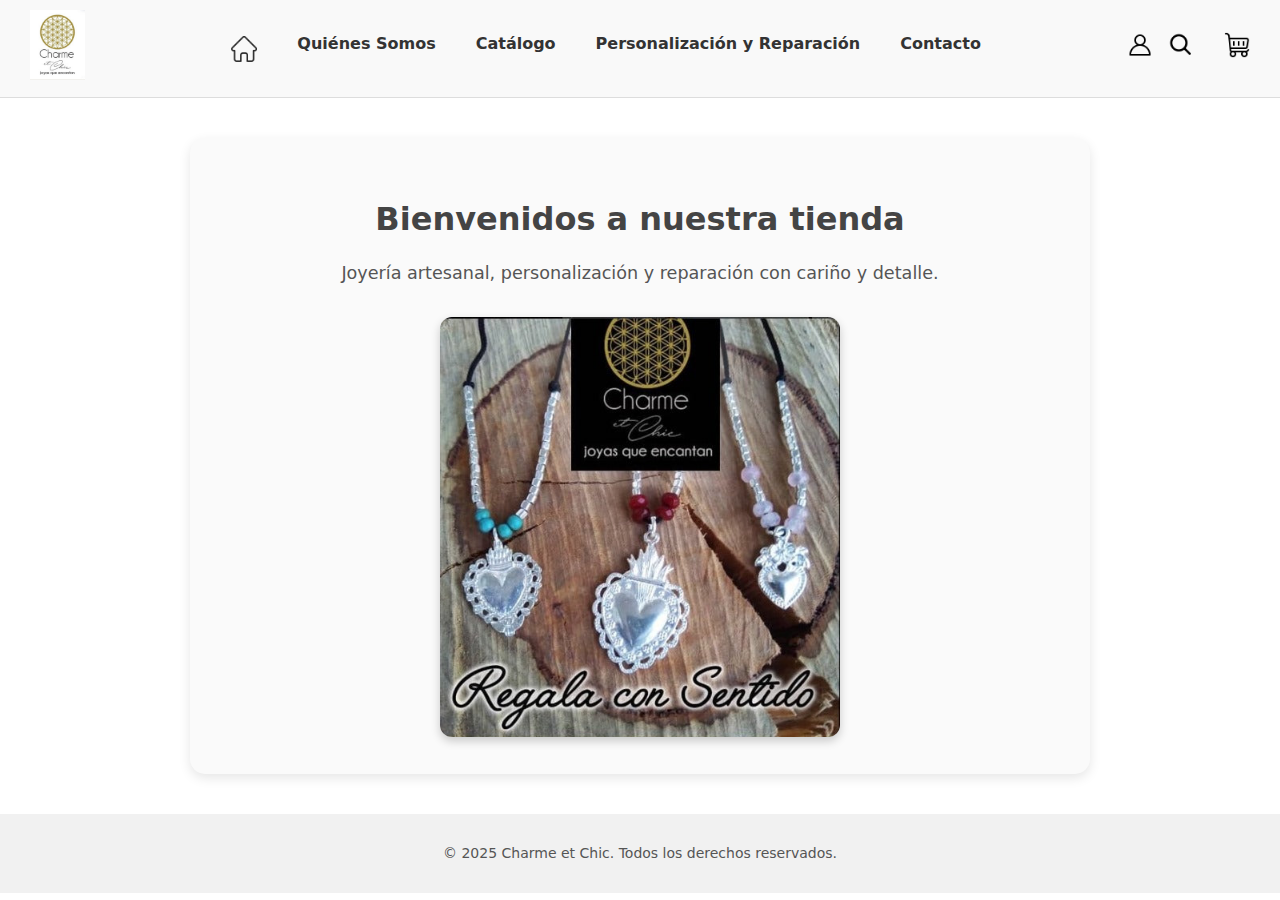
<file: index.html>
<!DOCTYPE html>
<html lang="es">

<head>
    <meta charset="UTF-8">
    <meta name="viewport" content="width=device-width, initial-scale=1.0">
    <title>Charme et Chic - Inicio</title>
    <link rel="stylesheet" href="css/style.css">
</head>

<body>
    <!-- Encabezado-->
    <div class="encabezado">
        <div class="logo">
            <img src="img/LOGO.jpg" alt="Logo de Charme et Chic" />
        </div>
        <div class="menu">
            <ul>
                <li><a href="inicio.html"><img src="img/casa.png" alt="Inicio" class="icono-menu icono-casa"></a>
                <li><a href="html/quienes_somos.html">Quiénes Somos</a></li>
                <li><a href="html/catalogo.html">Catálogo</a></li>
                <li><a href="html/personalizacion_reparacion.html">Personalización y Reparación</a></li>
                <li><a href="html/contacto.html">Contacto</a></li>
            </ul>
        </div>
        <div class="iconos">
            <a href="html/registro_login.html"><img src="img/usuario.png" alt="Perfil" /></a>
            <a href="#"><img src="img/buscar.png" alt="Buscar" /></a>
            <a href="html/carrito.html"><img src="img/carrito-de-compras.png" alt="Carrito" /></a>
        </div>
    </div>


    <div class="seccion">
        <h2>Bienvenidos a nuestra tienda</h2>
        <p>Joyería artesanal, personalización y reparación con cariño y detalle.</p>
        <img src="./img/Collar corazon.jpg" alt="Joyería exclusiva">
    </div>

    <!-- Pie -->
    <div class="footer">
        <p>&copy; 2025 Charme et Chic. Todos los derechos reservados.</p>
    </div>
    <script src="../js/buscar.js"></script>
</body>

</html>
</file>
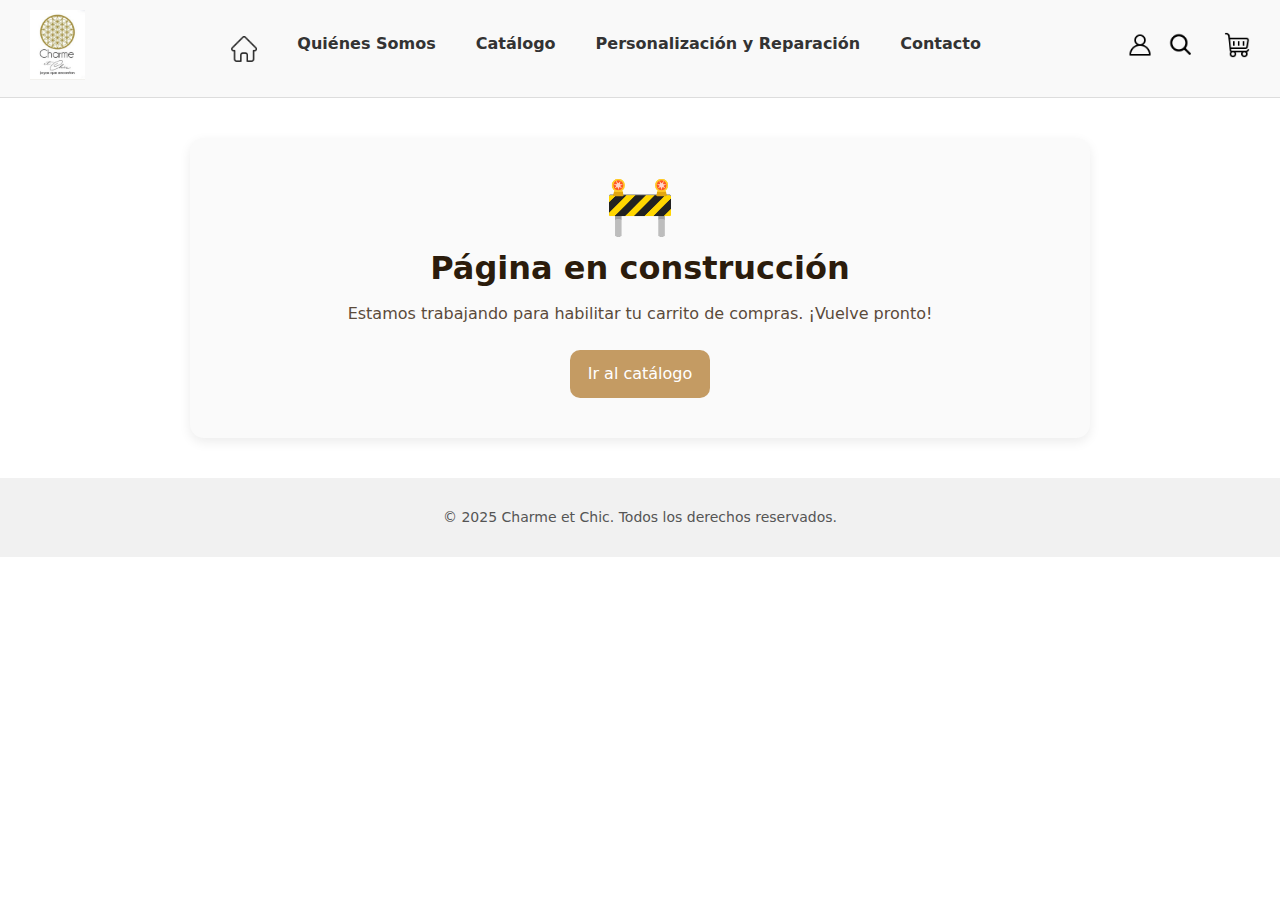
<file: html/carrito.html>
<!DOCTYPE html>
<html lang="es">

<head>
    <meta charset="UTF-8" />
    <title>Carrito – Charme et Chic</title>
    <link rel="stylesheet" href="../css/style.css" />
    <meta name="viewport" content="width=device-width, initial-scale=1" />
</head>

<body>
    <!-- Encabezado -->
    <div class="encabezado">
        <div class="logo">
            <img src="../img/LOGO.jpg" alt="Logo de Charme et Chic" />
        </div>
        <div class="menu">
            <ul>
                <li><a href="../inicio.html"><img src="../img/casa.png" alt="Inicio" class="icono-menu icono-casa"></a>
                </li>
                <li><a href="quienes_somos.html">Quiénes Somos</a></li>
                <li><a href="catalogo.html">Catálogo</a></li>
                <li><a href="personalizacion_reparacion.html">Personalización y Reparación</a></li>
                <li><a href="contacto.html">Contacto</a></li>
            </ul>
        </div>
        <div class="iconos">
            <a href="registro_login.html"><img src="../img/usuario.png" alt="Perfil" /></a>
            <a href="#"><img src="../img/buscar.png" alt="Buscar" /></a>
            <a href="carrito.html"><img src="../img/carrito-de-compras.png" alt="Carrito" /></a>
        </div>
    </div>

    <!-- Contenido -->
    <main class="under-construction">
        <span class="emoji">🚧</span>
        <h1>Página en construcción</h1>
        <p>Estamos trabajando para habilitar tu carrito de compras. ¡Vuelve pronto! </p>
        <a class="btn" href="catalogo.html">Ir al catálogo</a>
    </main>

    <!-- Pie de página -->
    <footer class="footer">
        <p>&copy; 2025 Charme et Chic. Todos los derechos reservados.</p>
    </footer>
    <script src="../js/buscar.js"></script>
</body>

</html>
</file>
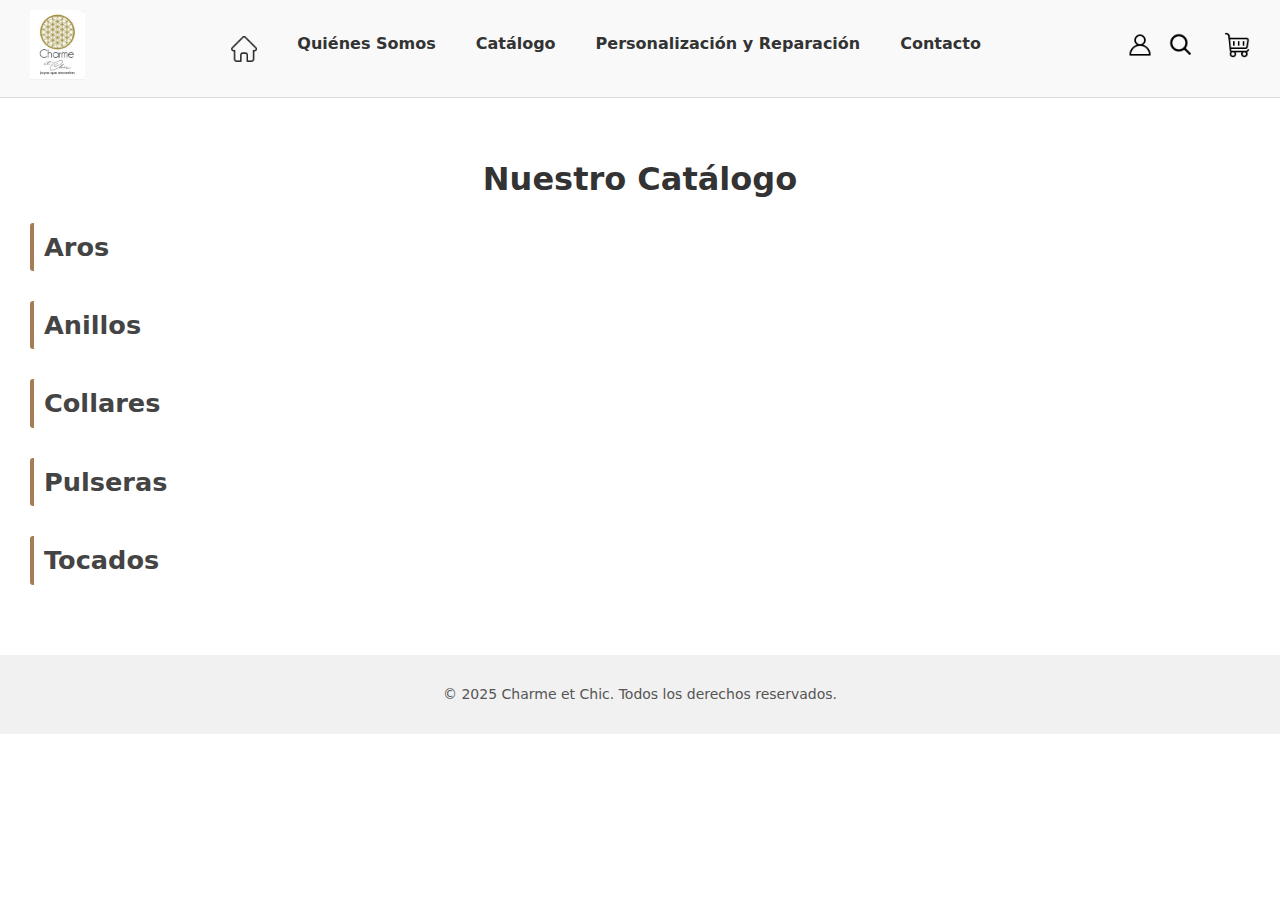
<file: html/catalogo.html>
<!DOCTYPE html>
<html lang="es">

<head>
    <meta charset="UTF-8">
    <title>Charme et Chic - Catálogo</title>
    <link rel="stylesheet" href="../css/style.css">
</head>

<body>
    <!-- Encabezado-->
    <div class="encabezado">
        <div class="logo">
            <img src="../img/LOGO.jpg" alt="Logo de Charme et Chic" />
        </div>
        <div class="menu">
            <ul>
                <li><a href="../index.html"><img src="../img/casa.png" alt="Inicio" class="icono-menu icono-casa"></a>
                </li>
                <li><a href="quienes_somos.html">Quiénes Somos</a></li>
                <li><a href="catalogo.html" class="activo">Catálogo</a></li>
                <li><a href="personalizacion_reparacion.html">Personalización y Reparación</a></li>
                <li><a href="contacto.html">Contacto</a></li>
            </ul>
        </div>
        <div class="iconos">
            <a href="login.html"><img src="../img/usuario.png" alt="Perfil" /></a>
            <a href="#"><img src="../img/buscar.png" alt="Buscar" /></a>
            <a href="carrito.html"><img src="../img/carrito-de-compras.png" alt="Carrito" /></a>
        </div>
    </div>

    <!-- Catálogo de productos -->
    <div class="catalogo">
        <h2 class="titulo-seccion">Nuestro Catálogo</h2>

        <!-- Sección Aros -->
        <details>
            <summary>Aros</summary>
            <div class="productos">
                <div class="producto">
                    <img src="../img/Aros Corazon.jpg" alt="Aros Corazones">
                    <p class="nombre">Aros de Corazones</p>
                    <p class="precio">$8.000</p>
                    <button>Añadir al carrito</button>
                </div>
                <div class="producto">
                    <img src="../img/Aro largo.jpg" alt="Aros de Plata con Dijes">
                    <p class="nombre">Aros de Plata con Dijes</p>
                    <p class="precio">$8.000</p>
                    <button>Añadir al carrito</button>
                </div>
                <div class="producto">
                    <img src="../img/Aro pendulo.jpg" alt="Aros con Péndulo Amatista">
                    <p class="nombre">Aros con Péndulo Amatista</p>
                    <p class="precio">$8.000</p>
                    <button>Añadir al carrito</button>
                </div>
                <div class="producto">
                    <img src="../img/Aros abanico.jpg" alt="Aros Abanico">
                    <p class="nombre">Aros Abanico</p>
                    <p class="precio">$8.000</p>
                    <button>Añadir al carrito</button>
                </div>
            </div>
        </details>

        <!-- Sección Anillos -->
        <details>
            <summary>Anillos</summary>
            <div class="productos">
                <div class="producto">
                    <img src="../img/Anillo luna.jpg" alt="Anillo Luna">
                    <p class="nombre">Anillo Luna</p>
                    <p class="precio">$20.000</p>
                    <button>Añadir al carrito</button>
                </div>
                <div class="producto">
                    <img src="../img/Aniillo engaste piedritas.jpg" alt="Anillo Engaste Piedritas">
                    <p class="nombre">Anillo de Plata Engaste Piedra</p>
                    <p class="precio">$30.000</p>
                    <button>Añadir al carrito</button>
                </div>
                <div class="producto">
                    <img src="../img/Anillos piedras.jpg" alt="Anillos Piedras Preciosas">
                    <p class="nombre">Anillos Amatista</p>
                    <p class="precio">$35.000</p>
                    <button>Añadir al carrito</button>
                </div>
                <div class="producto">
                    <img src="../img/Anillo gotas.jpg" alt="Anillo Gotas">
                    <p class="nombre">Anillo de Plata</p>
                    <p class="precio">$30.000</p>
                    <button>Añadir al carrito</button>
                </div>
            </div>
        </details>

        <!-- Sección Collares -->
        <details>
            <summary>Collares</summary>
            <div class="productos">
                <div class="producto">
                    <img src="../img/Collar perlas.jpg" alt="Collar de Perlas">
                    <p class="nombre">Collar de Perlas</p>
                    <p class="precio">$15.000</p>
                    <button>Añadir al carrito</button>
                </div>
                <div class="producto">
                    <img src="../img/Collar circular.jpg" alt="Collar de plata con dige">
                    <p class="nombre">Collar de Plata con dige</p>
                    <p class="precio">$25.000</p>
                    <button>Añadir al carrito</button>

                </div>
                <div class="producto">
                    <img src="../img/Collar estrella.jpg" alt="Collar de Plata con Estrella">
                    <p class="nombre">Collar de Plata con Estrella</p>
                    <p class="precio">$30.000</p>
                    <button>Añadir al carrito</button>
                </div>
                <div class="producto">
                    <img src="../img/Collar luna estrella.jpg" alt="Collar de Plata Luna Estrella">
                    <p class="nombre">Collar de Plata Luna y Estrella</p>
                    <p class="precio">$35.000</p>
                    <button>Añadir al carrito</button>
                </div>
            </div>
        </details>

        <!-- Sección Pulseras -->
        <details>
            <summary>Pulseras</summary>
            <div class="productos">
                <div class="producto">
                    <img src="../img/Pulsera1.jpg" alt="Pulsera con charms de niños">
                    <p class="nombre">Pulsera de Plata con Charms de Niños</p>
                    <p class="precio">$20.000</p>
                    <button>Añadir al carrito</button>
                </div>
                <div class="producto">
                    <img src="../img/Pulseras olas plata.jpg" alt="Pulsera con olas de plata">
                    <p class="nombre">Pulsera con olas de plata</p>
                    <p class="precio">$20.000</p>
                    <button>Añadir al carrito</button>
                </div>
                <div class="producto">
                    <img src="../img/Pulseras plata 2.jpg" alt="Pulsera de Plata">
                    <p class="nombre">Pulseras de Plata</p>
                    <p class="precio">$30.000</p>
                    <button>Añadir al carrito</button>
                </div>
                <div class="producto">
                    <img src="../img/Pulseras plata.jpg" alt="Pulsera de Plata">
                    <p class="nombre">Pulsera de Plata</p>
                    <p class="precio">$20.000</p>
                    <button>Añadir al carrito</button>
                </div>
            </div>
        </details>

        <!-- Sección Tocados -->
        <details>
            <summary>Tocados</summary>
            <div class="productos">
                <div class="producto">
                    <img src="../img/Tocado1.jpg" alt="Tocado de Flores">
                    <p class="nombre">Tocado de Flores</p>
                    <p class="precio">$50.000</p>
                    <button>Añadir al carrito</button>
                </div>
                <div class="producto">
                    <img src="../img/Accesorio pelo3.jpg" alt="Tocado de Novia">
                    <p class="nombre">Tocado de Novia</p>
                    <p class="precio">$50.000</p>
                    <button>Añadir al carrito</button>
                </div>
                <div class="producto">
                    <img src="../img/Accesorio pelo2.jpg" alt="Accesorio Novia">
                    <p class="nombre">Accesorio Novia</p>
                    <p class="precio">$40.000</p>
                    <button>Añadir al carrito</button>
                </div>
                <div class="producto">
                    <img src="../img/Accesorio pelo3.jpg" alt="Accesorio para Novia">
                    <p class="nombre">Accesorio Novia</p>
                    <p class="precio">$40.000</p>
                    <button>Añadir al carrito</button>
                </div>
        </details>
    </div>

    <!-- Pie de página -->
    <footer class="footer">
        <p>&copy; 2025 Charme et Chic. Todos los derechos reservados.</p>
    </footer>
    <script src="../js/buscar.js"></script>
</body>

</html>
</file>
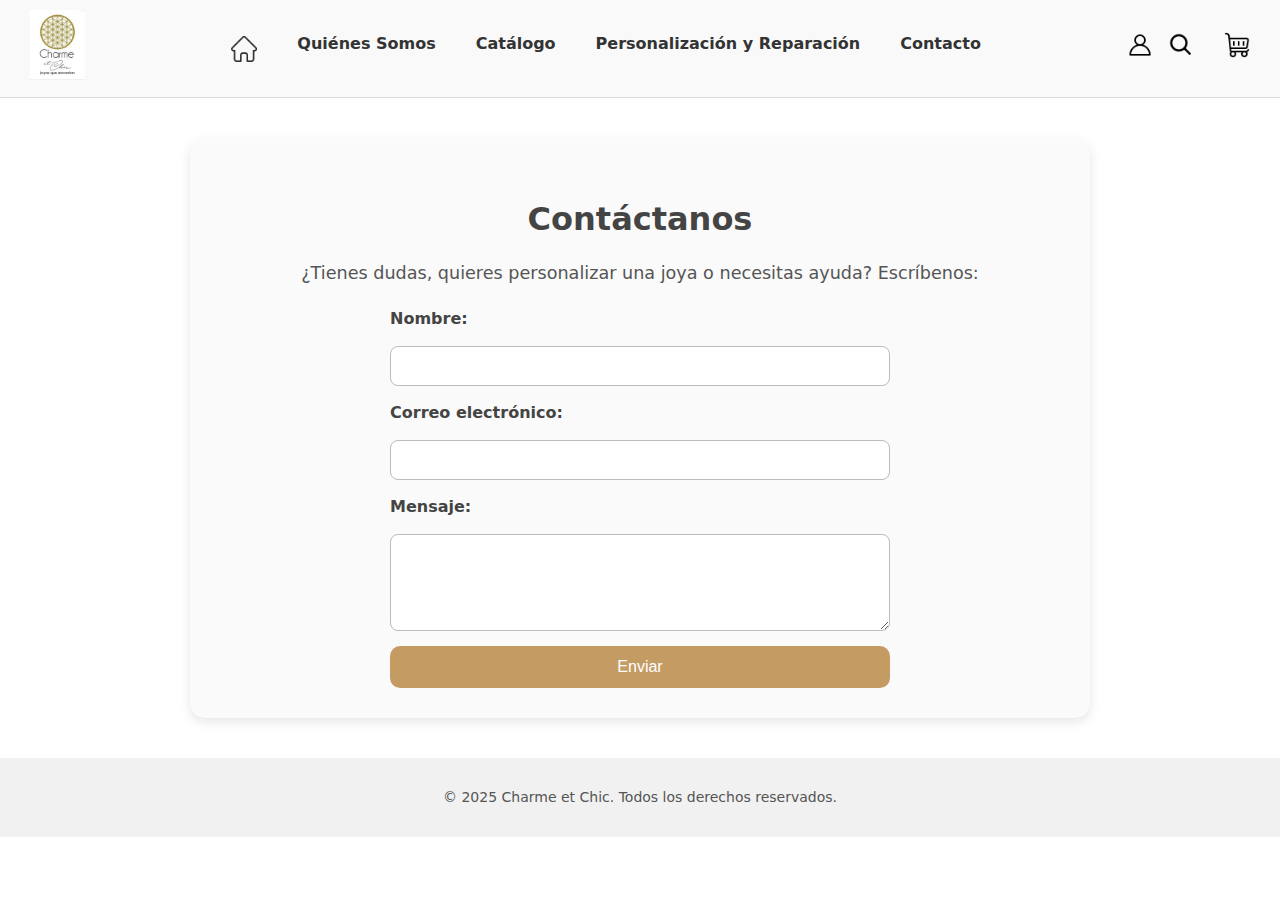
<file: html/contacto.html>
<!DOCTYPE html>
<html lang="es">

<head>
    <meta charset="UTF-8">
    <meta name="viewport" content="width=device-width, initial-scale=1.0">
    <title>Charme et Chic - Contacto</title>
    <link rel="stylesheet" href="../css/style.css">
    <script src="../js/contacto.js" defer></script>
</head>

<body>
    <!-- Encabezado-->
    <div class="encabezado">
        <div class="logo">
            <img src="../img/LOGO.jpg" alt="Logo de Charme et Chic" />
        </div>
        <div class="menu">
            <ul>
                <li><a href="../index.html"><img src="../img/casa.png" alt="Inicio" class="icono-menu icono-casa"></a>
                </li>
                <li><a href="quienes_somos.html">Quiénes Somos</a></li>
                <li><a href="catalogo.html">Catálogo</a></li>
                <li><a href="personalizacion_reparacion.html">Personalización y Reparación</a></li>
                <li><a href="contacto.html" class="activo">Contacto</a></li>
            </ul>
        </div>
        <div class="iconos">
            <a href="registro_login.html"><img src="../img/usuario.png" alt="Perfil" /></a>
            <a href="#"><img src="../img/buscar.png" alt="Buscar" /></a>
            <a href="carrito.html"><img src="../img/carrito-de-compras.png" alt="Carrito" /></a>
        </div>
    </div>

    <!-- Formulario de contacto -->
    <div class="seccion centrada">
        <h2>Contáctanos</h2>
        <p>¿Tienes dudas, quieres personalizar una joya o necesitas ayuda? Escríbenos:</p>

        <form id="formContacto" class="formulario-contacto">
            <label for="nombre">Nombre:</label>
            <input type="text" id="nombre" name="nombre" required>

            <label for="email">Correo electrónico:</label>
            <input type="email" id="email" name="email" required>

            <label for="mensaje">Mensaje:</label>
            <textarea id="mensaje" name="mensaje" rows="5" required></textarea>

            <button type="submit">Enviar</button>
        </form>

        <!-- Aquí aparecerán los mensajes de validación -->
        <div id="mensajeExito" style="display:none; color:green; margin-top:15px;">
            ¡Tu mensaje fue enviado correctamente!
        </div>
        <div id="mensajeError" style="display:none; color:red; margin-top:15px;">
            <!-- Aquí se actualizará el mensaje dinámicamente -->
        </div>
    </div>

    <!-- Pie de página -->
    <div class="footer">
        <p>&copy; 2025 Charme et Chic. Todos los derechos reservados.</p>
    </div>
    <script src="../js/buscar.js"></script>
</body>

</html>
</file>
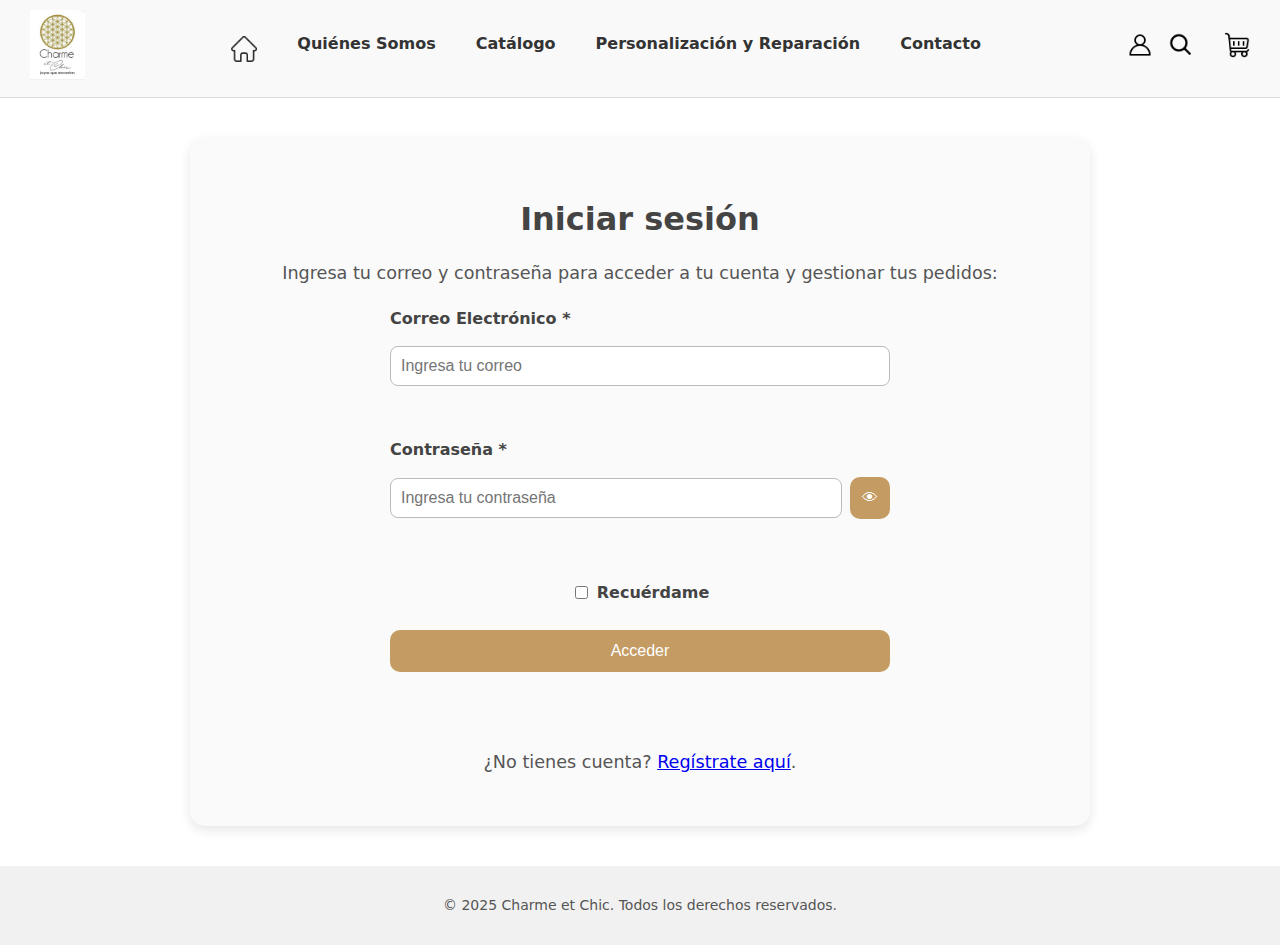
<file: html/login.html>
<!DOCTYPE html>
<html lang="es">

<head>
    <meta charset="UTF-8">
    <meta name="viewport" content="width=device-width, initial-scale=1.0">
    <title>Charme et Chic - Login</title>
    <link rel="stylesheet" href="../css/style.css">
    <script src="../js/login.js" defer></script>
</head>

<body>
    <!-- Encabezado-->
    <div class="encabezado">
        <div class="logo">
            <img src="../img/LOGO.jpg" alt="Logo de Charme et Chic" />
        </div>
        <div class="menu">
            <ul>
                <li><a href="../index.html"><img src="../img/casa.png" alt="Inicio" class="icono-menu icono-casa"></a></li>
                <li><a href="quienes_somos.html">Quiénes Somos</a></li>
                <li><a href="catalogo.html">Catálogo</a></li>
                <li><a href="personalizacion_reparacion.html">Personalización y Reparación</a></li>
                <li><a href="contacto.html">Contacto</a></li>
            </ul>
        </div>
        <div class="iconos">
            <a href="login.html"><img src="../img/usuario.png" alt="Perfil" /></a>
            <a href="#"><img src="../img/buscar.png" alt="Buscar" /></a>
            <a href="carrito.html"><img src="../img/carrito-de-compras.png" alt="Carrito" /></a>
        </div>
    </div>

    <!-- Contenido -->
       <div class="seccion centrada">
        <h2>Iniciar sesión</h2>
        <p>Ingresa tu correo y contraseña para acceder a tu cuenta y gestionar tus pedidos:</p>

        <form id="formLogin" class="formulario-contacto" novalidate>
            <label for="loginEmail">Correo Electrónico *</label>
            <input id="loginEmail" type="email" placeholder="Ingresa tu correo" autocomplete="username" />
            <small id="errLoginEmail" class="error-msg" aria-live="polite"></small>

            <label for="loginPass">Contraseña *</label>
            <div class="inline">
                <input id="loginPass" type="password" placeholder="Ingresa tu contraseña" minlength="6"
                    autocomplete="current-password" style="flex:1" />
                <button type="button" class="toggle-pass" data-target="loginPass" aria-controls="loginPass"
                    aria-pressed="false" title="Mostrar contraseña">👁</button>
            </div>
            <small id="errLoginPass" class="error-msg" aria-live="polite"></small>

            <div class="inline remember-row">
                <input id="remember" type="checkbox" />
                <label for="remember" style="margin:0;">Recuérdame</label>
            </div>

            <button type="submit" class="btn-primary">Acceder</button>
            <p id="msgLogin" class="help" aria-live="polite"></p>

            <p class="help" style="text-align:center; margin-top:10px;">
                ¿No tienes cuenta? <a href="registro.html">Regístrate aquí</a>.
            </p>
        </form>
    </div>

    <!-- Footer -->
    <div class="footer">
        <p>&copy; 2025 Charme et Chic. Todos los derechos reservados.</p>
    </div>

    <script src="../js/buscar.js"></script>
</body>

</html>
</file>
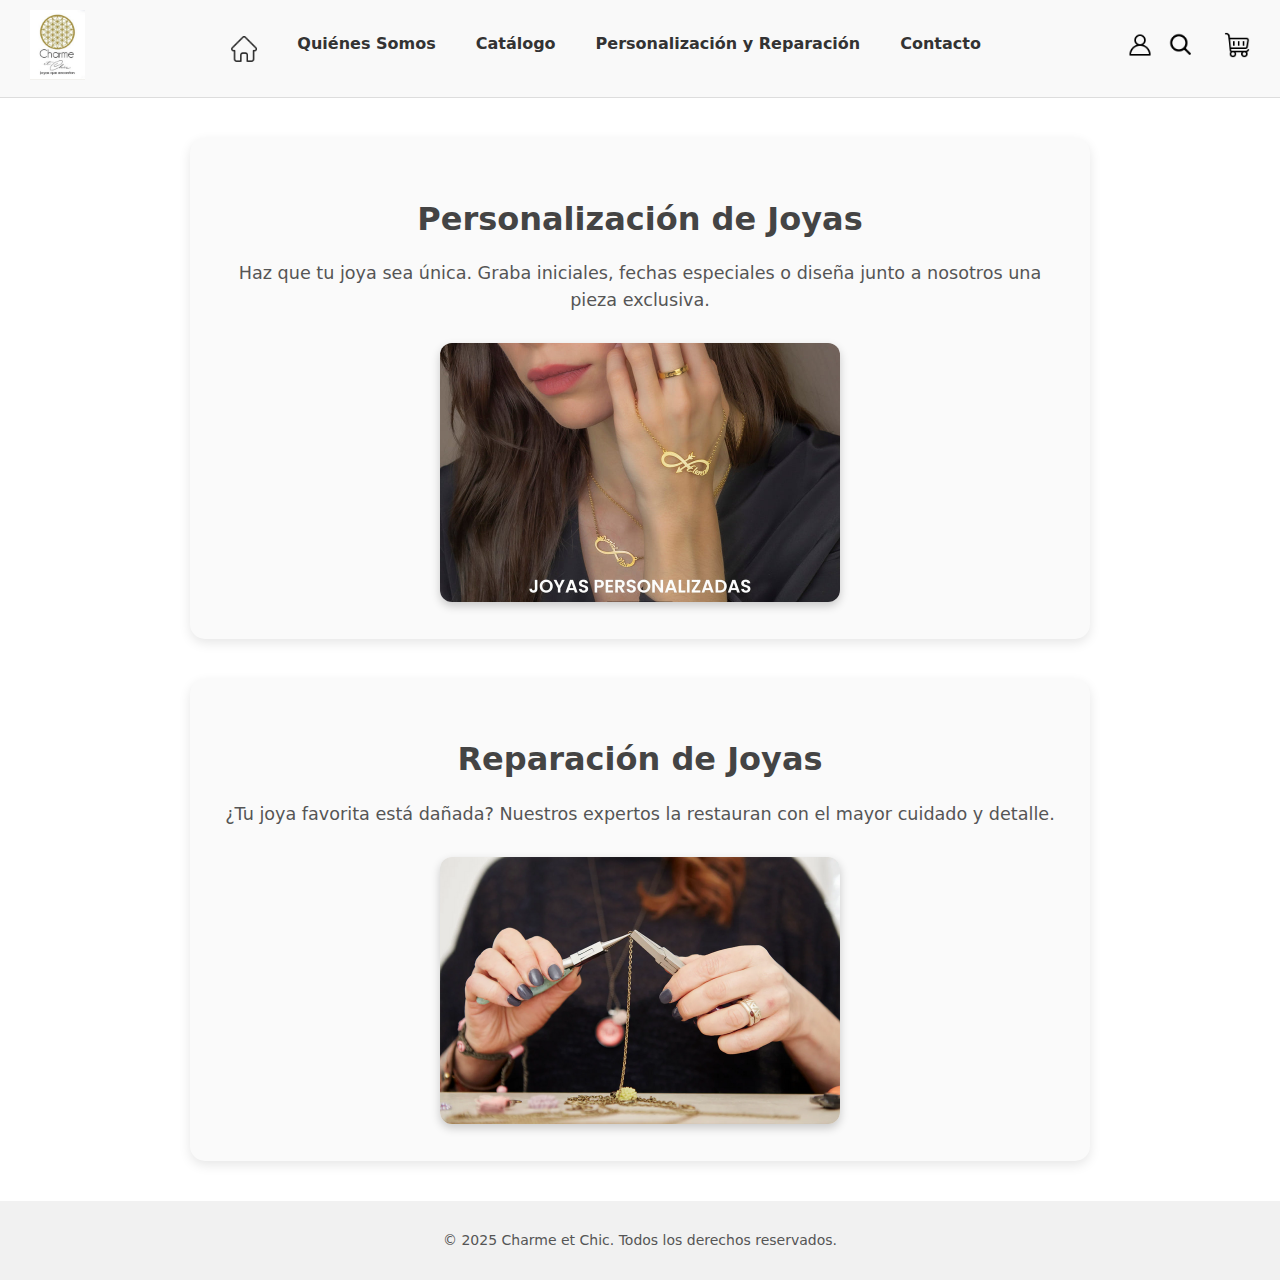
<file: html/personalizacion_reparacion.html>
<!DOCTYPE html>
<html lang="es">

<head>
    <meta charset="UTF-8">
    <meta name="viewport" content="width=device-width, initial-scale=1.0">
    <title>Charme et Chic - Personalización y Reparación</title>
    <link rel="stylesheet" href="../css/style.css">
</head>

<body>
    <!-- Encabezado-->
    <div class="encabezado">
        <div class="logo">
            <img src="../img/LOGO.jpg" alt="Logo de Charme et Chic" />
        </div>
        <div class="menu">
            <ul>
                <li><a href="../inicio.html"><img src="../img/casa.png" alt="Inicio" class="icono-menu icono-casa"></a>
                <li><a href="quienes_somos.html">Quiénes Somos</a></li>
                <li><a href="catalogo.html">Catálogo</a></li>
                <li><a href="personalizacion_reparacion.html" class="activo">Personalización y Reparación</a></li>
                <li><a href="contacto.html">Contacto</a></li>
            </ul>
        </div>
        <div class="iconos">
            <a href="registro_login.html"><img src="../img/usuario.png" alt="Perfil" /></a>
            <a href="#"><img src="../img/buscar.png" alt="Buscar" /></a>
            <a href="carrito.html"><img src="../img/carrito-de-compras.png" alt="Carrito" /></a>
        </div>
    </div>

    <!-- Personalización -->
    <div class="seccion">
        <h2>Personalización de Joyas</h2>
        <p>Haz que tu joya sea única. Graba iniciales, fechas especiales o diseña junto a nosotros una pieza exclusiva.
        </p>
        <img src="../img/foto joyas personalizadas.jpg" alt="Joyas personalizadas">
    </div>

    <!-- Reparación -->
    <div class="seccion">
        <h2>Reparación de Joyas</h2>
        <p>¿Tu joya favorita está dañada? Nuestros expertos la restauran con el mayor cuidado y detalle.</p>
        <img src="../img/Reparacion-png.png" alt="Reparación de joyas">
    </div>

    <!-- Pie de página -->
    <div class="footer">
        <p>&copy; 2025 Charme et Chic. Todos los derechos reservados.</p>
    </div>
    <script src="../js/buscar.js"></script>
</body>

</html>
</file>
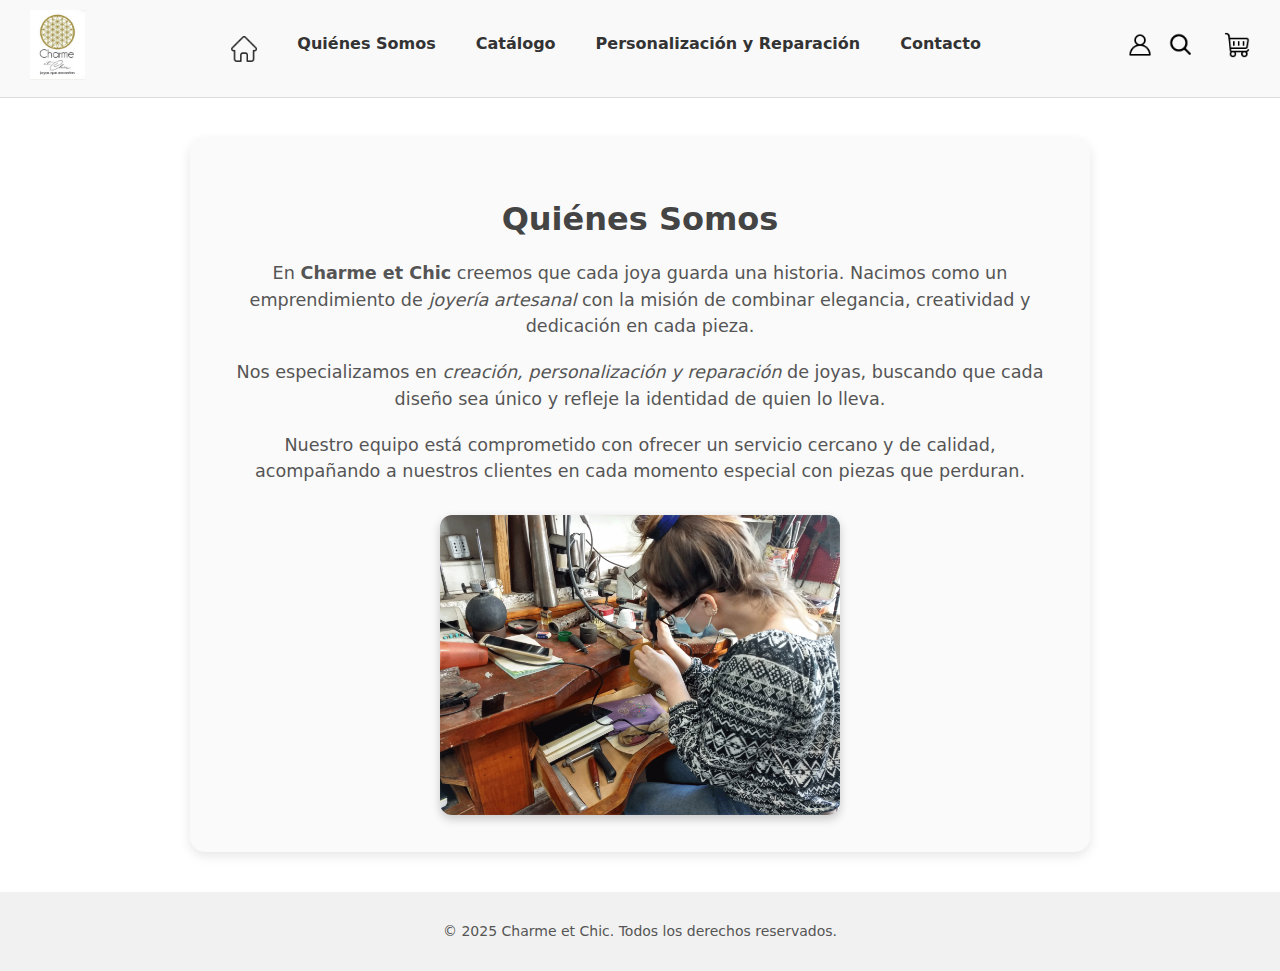
<file: html/quienes_somos.html>
<!DOCTYPE html>
<html lang="es">

<head>
    <meta charset="UTF-8" />
    <meta name="viewport" content="width=device-width, initial-scale=1.0" />
    <title>Charme et Chic - Quiénes Somos</title>
    <link rel="stylesheet" href="../css/style.css" />
</head>


<body>
    <!-- Encabezado-->
    <div class="encabezado">
        <div class="logo">
            <img src="../img/LOGO.jpg" alt="Logo de Charme et Chic" />
        </div>
        <div class="menu">
            <ul>
                <li><a href="../inicio.html"><img src="../img/casa.png" alt="Inicio" class="icono-menu icono-casa"></a>
                <li><a href="quienes_somos.html" class="activo">Quiénes Somos</a></li>
                <li><a href="catalogo.html">Catálogo</a></li>
                <li><a href="personalizacion_reparacion.html">Personalización y Reparación</a></li>
                <li><a href="contacto.html">Contacto</a></li>
            </ul>
        </div>
        <div class="iconos">
            <a href="registro_login.html"><img src="../img/usuario.png" alt="Perfil" /></a>
            <a href="#"><img src="../img/buscar.png" alt="Buscar" /></a>
            <a href="carrito.html"><img src="../img/carrito-de-compras.png" alt="Carrito" /></a>
        </div>
    </div>

    <!-- Contenido principal con estilos de tarjeta (.seccion) -->
    <div class="seccion">
        <h2>Quiénes Somos</h2>
        <p>
            En <strong>Charme et Chic</strong> creemos que cada joya guarda una historia.
            Nacimos como un emprendimiento de <em>joyería artesanal</em> con la misión de
            combinar elegancia, creatividad y dedicación en cada pieza.
        </p>
        <p>
            Nos especializamos en <em>creación, personalización y reparación</em> de joyas,
            buscando que cada diseño sea único y refleje la identidad de quien lo lleva.
        </p>
        <p>
            Nuestro equipo está comprometido con ofrecer un servicio cercano y de calidad,
            acompañando a nuestros clientes en cada momento especial con piezas que perduran.
        </p>

        <!-- Imagen con estilos de .seccion img -->
        <img src="../img/taller.png" alt="Taller Charme et Chic" />
    </div>

    <!-- Footer -->
    <div class="footer">
        <p>&copy; 2025 Charme et Chic. Todos los derechos reservados.</p>
    </div>
    <script src="../js/buscar.js"></script>
</body>

</html>
</file>
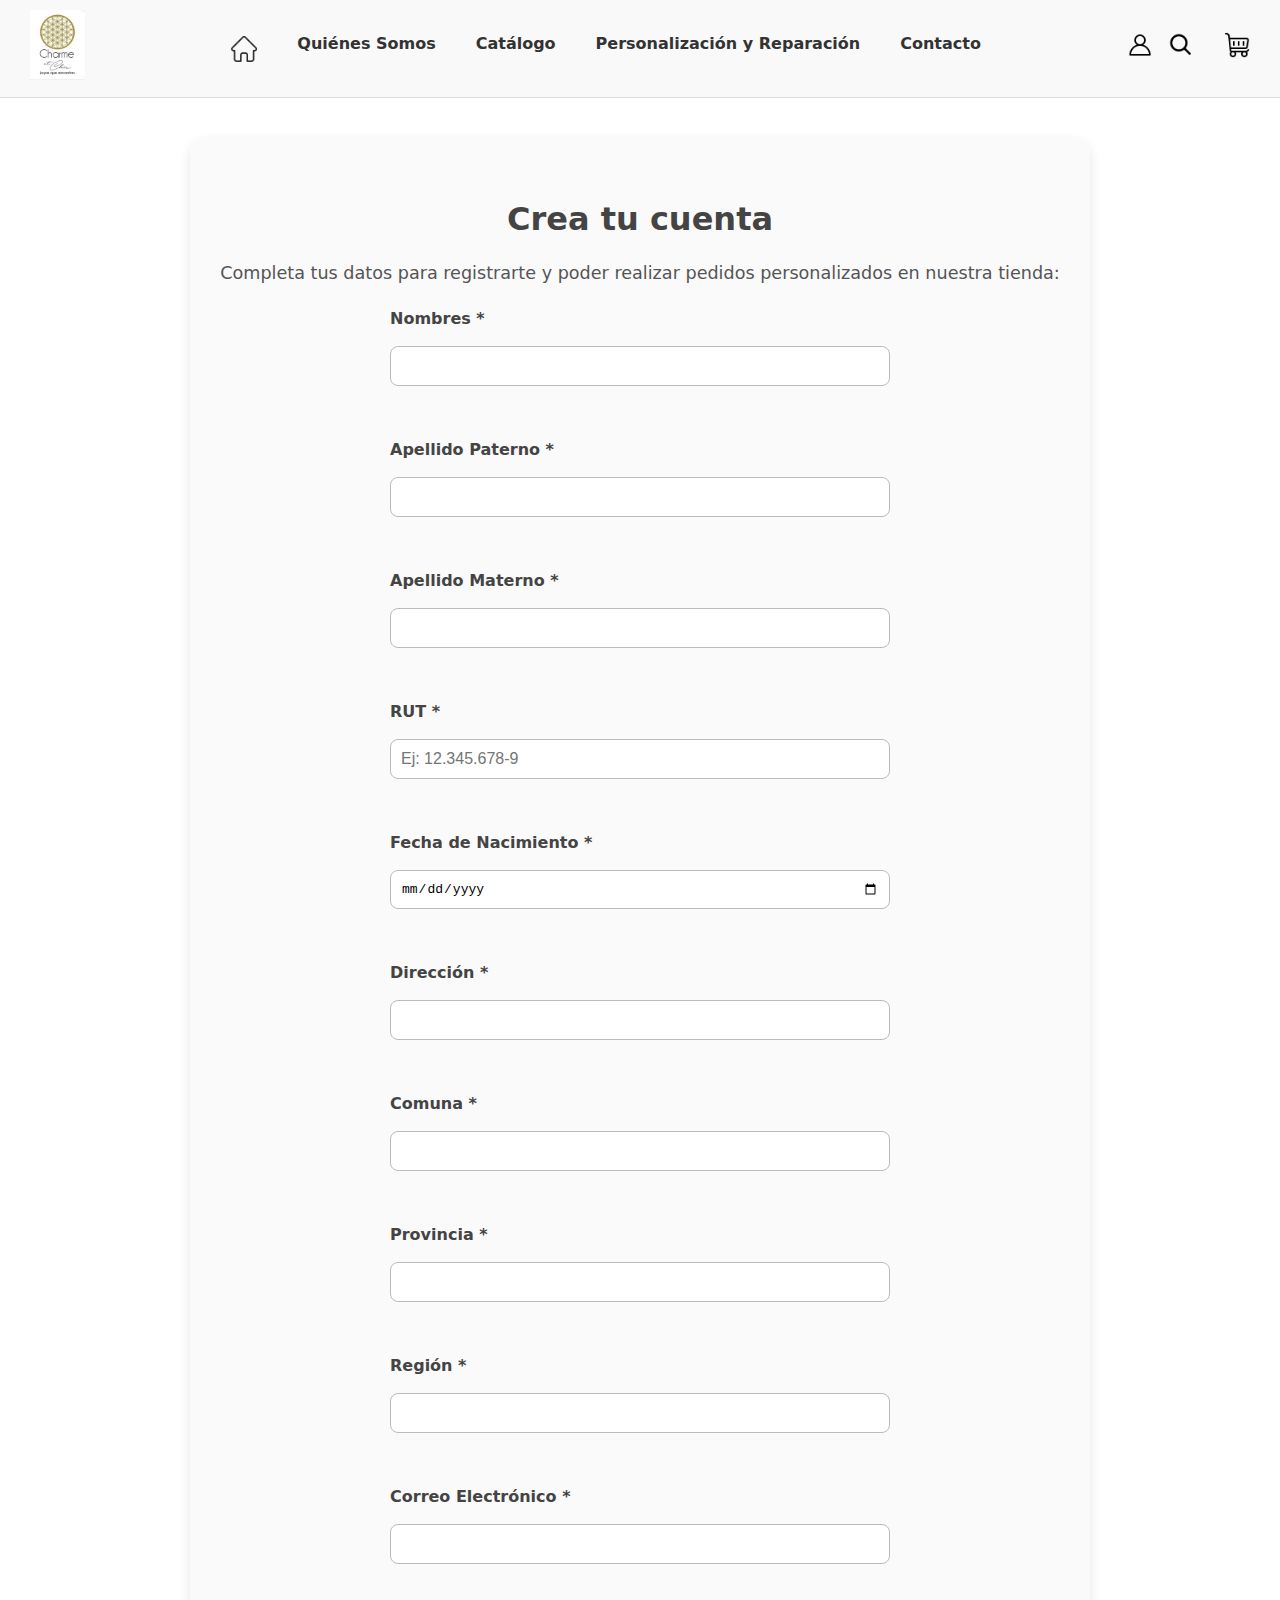
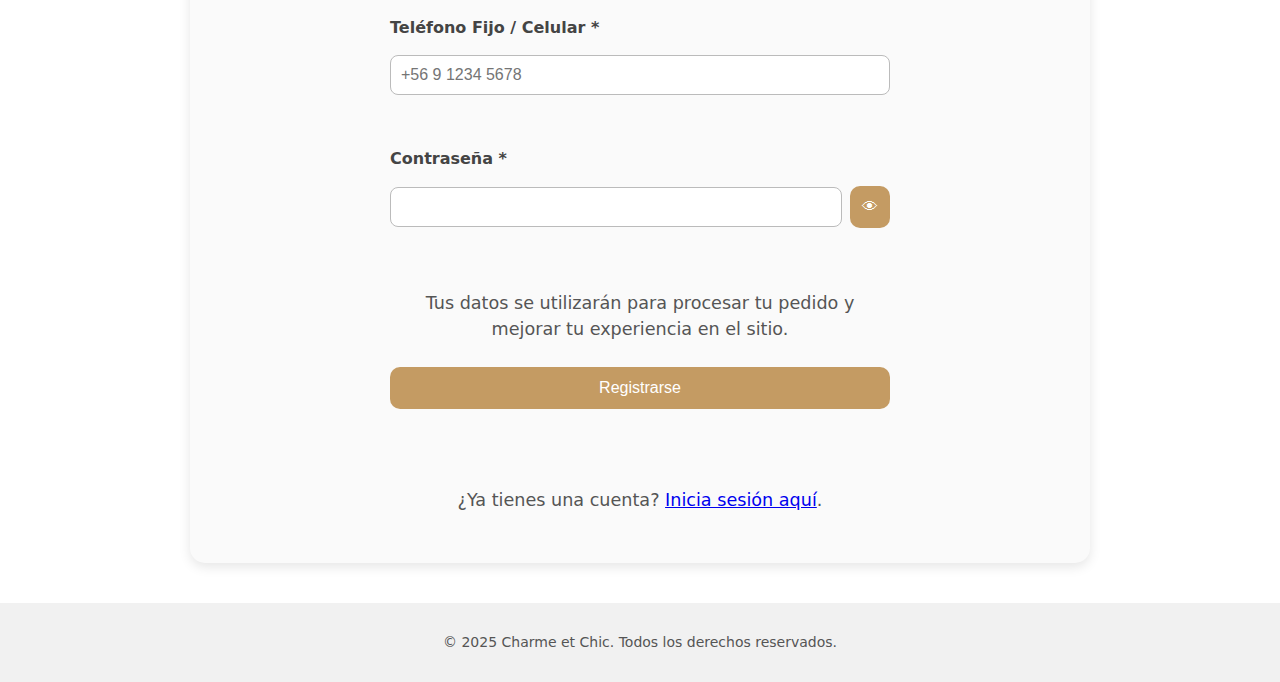
<file: html/registro.html>
<!DOCTYPE html>
    <html lang="es">

    <head>
        <meta charset="UTF-8">
        <meta name="viewport" content="width=device-width, initial-scale=1.0">
        <title>Charme et Chic - Registro</title>
        <link rel="stylesheet" href="../css/style.css">
        <script src="../js/registro.js" defer></script>
    </head>

    <body>
        <!-- Encabezado-->
        <div class="encabezado">
            <div class="logo">
                <img src="../img/LOGO.jpg" alt="Logo de Charme et Chic" />
            </div>
            <div class="menu">
                <ul>
                    <li><a href="../index.html"><img src="../img/casa.png" alt="Inicio" class="icono-menu icono-casa"></a></li>
                    <li><a href="quienes_somos.html">Quiénes Somos</a></li>
                    <li><a href="catalogo.html">Catálogo</a></li>
                    <li><a href="personalizacion_reparacion.html">Personalización y Reparación</a></li>
                    <li><a href="contacto.html">Contacto</a></li>
                </ul>
            </div>
            <div class="iconos">
                <a href="login.html"><img src="../img/usuario.png" alt="Perfil" /></a>
                <a href="#"><img src="../img/buscar.png" alt="Buscar" /></a>
                <a href="carrito.html"><img src="../img/carrito-de-compras.png" alt="Carrito" /></a>
            </div>
        </div>

        <!-- Contenido -->
        <div class="seccion centrada">
            <h2>Crea tu cuenta</h2>
            <p>Completa tus datos para registrarte y poder realizar pedidos personalizados en nuestra tienda:</p>

            <form id="formRegistro" class="formulario-contacto" novalidate>
                <label for="regNombres">Nombres *</label>
                <input id="regNombres" type="text" autocomplete="given-name" />
                <small id="errRegNombres" class="error-msg" aria-live="polite"></small>

                <label for="regApellidoPaterno">Apellido Paterno *</label>
                <input id="regApellidoPaterno" type="text" autocomplete="family-name" />
                <small id="errRegApellidoPaterno" class="error-msg" aria-live="polite"></small>

                <label for="regApellidoMaterno">Apellido Materno *</label>
                <input id="regApellidoMaterno" type="text" autocomplete="additional-name" />
                <small id="errRegApellidoMaterno" class="error-msg" aria-live="polite"></small>

                <label for="regRut">RUT *</label>
                <input id="regRut" type="text" placeholder="Ej: 12.345.678-9" />
                <small id="errRegRut" class="error-msg" aria-live="polite"></small>

                <label for="regNacimiento">Fecha de Nacimiento *</label>
                <input id="regNacimiento" type="date" />
                <small id="errRegNacimiento" class="error-msg" aria-live="polite"></small>

                <label for="regDireccion">Dirección *</label>
                <input id="regDireccion" type="text" autocomplete="street-address" />
                <small id="errRegDireccion" class="error-msg" aria-live="polite"></small>

                <label for="regComuna">Comuna *</label>
                <input id="regComuna" type="text" />
                <small id="errRegComuna" class="error-msg" aria-live="polite"></small>

                <label for="regProvincia">Provincia *</label>
                <input id="regProvincia" type="text" />
                <small id="errRegProvincia" class="error-msg" aria-live="polite"></small>

                <label for="regRegion">Región *</label>
                <input id="regRegion" type="text" />
                <small id="errRegRegion" class="error-msg" aria-live="polite"></small>

                <label for="regEmail">Correo Electrónico *</label>
                <input id="regEmail" type="email" autocomplete="email" />
                <small id="errRegEmail" class="error-msg" aria-live="polite"></small>

                <label for="regTelefono">Teléfono Fijo / Celular *</label>
                <input id="regTelefono" type="tel" placeholder="+56 9 1234 5678" autocomplete="tel" />
                <small id="errRegTelefono" class="error-msg" aria-live="polite"></small>

                <label for="regPass">Contraseña *</label>
                <div class="inline">
                    <input id="regPass" type="password" minlength="6" autocomplete="new-password" style="flex:1" />
                    <button type="button" class="toggle-pass" data-target="regPass" aria-controls="regPass"
                        aria-pressed="false" title="Mostrar contraseña">👁</button>
                </div>
                <small id="errRegPass" class="error-msg" aria-live="polite"></small>

                <p class="help" style="margin:10px 0;">
                    Tus datos se utilizarán para procesar tu pedido y mejorar tu experiencia en el sitio.
                </p>

                <button type="submit" class="btn-primary">Registrarse</button>
                <p id="msgRegistro" class="help" aria-live="polite"></p>

                <p class="help" style="text-align:center; margin-top:10px;">
                    ¿Ya tienes una cuenta? <a href="login.html">Inicia sesión aquí</a>.
                </p>
            </form>
        </div>

        <!-- Footer -->
        <div class="footer">
            <p>&copy; 2025 Charme et Chic. Todos los derechos reservados.</p>
        </div>

        <script src="../js/buscar.js"></script>
    </body>

    </html>
</file>
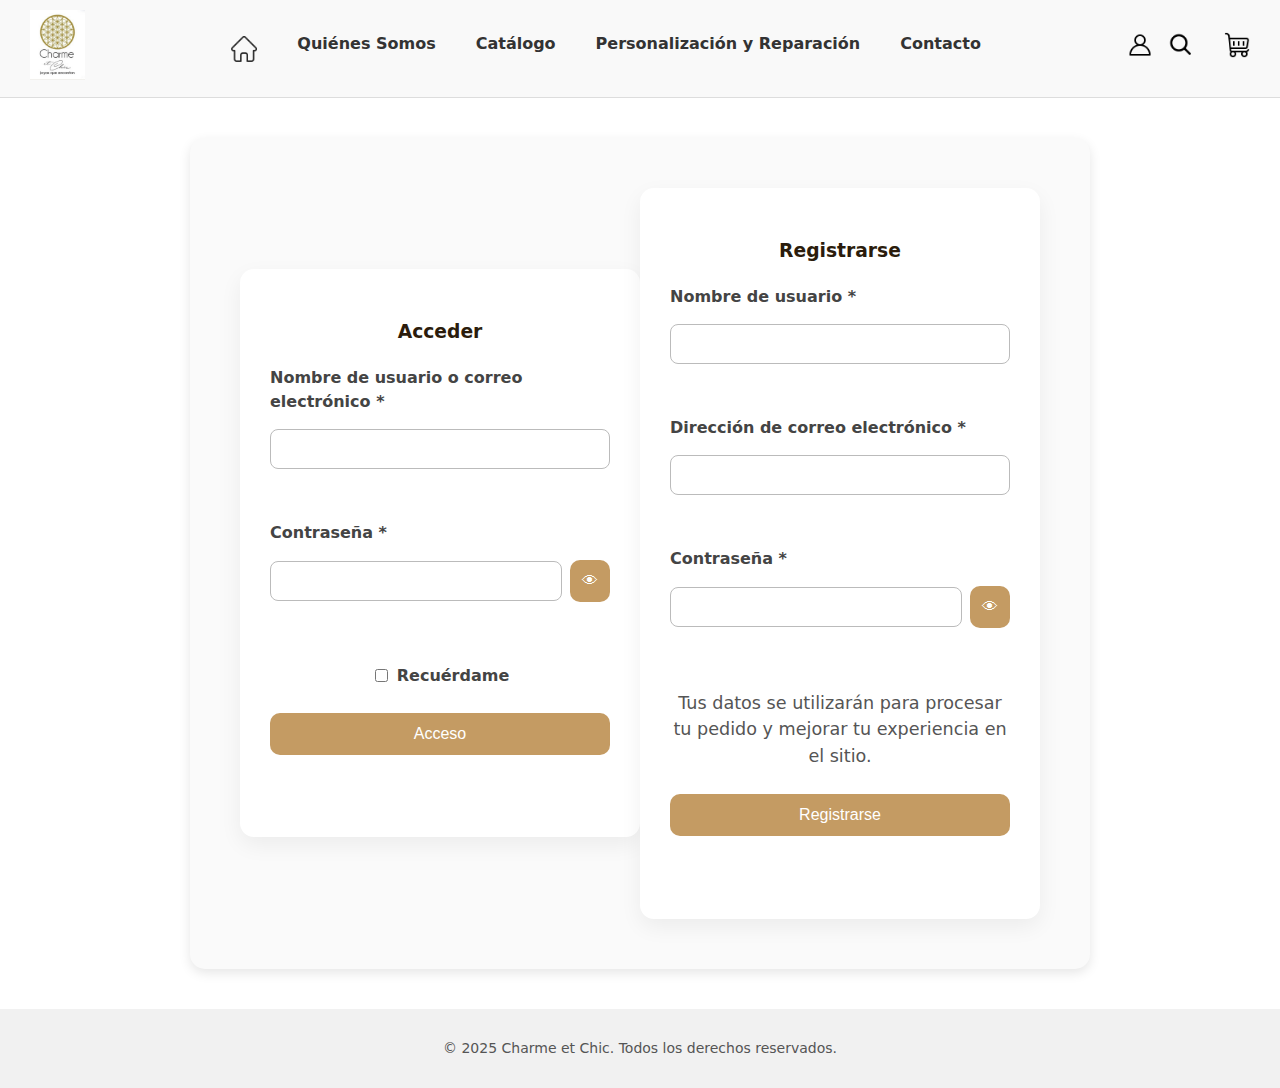
<file: html/registro_login.html>
<!DOCTYPE html>
<html lang="es">

<head>
    <meta charset="UTF-8" />
    <meta name="viewport" content="width=device-width, initial-scale=1.0" />
    <title>Charme et Chic - Registro / Login</title>
    <link rel="stylesheet" href="../css/style.css" />
</head>

<body>
    <!-- Encabezado-->
    <div class="encabezado">
        <div class="logo">
            <img src="../img/LOGO.jpg" alt="Logo de Charme et Chic" />
        </div>
        <div class="menu">
            <ul>
                <li><a href="../inicio.html"><img src="../img/casa.png" alt="Inicio" class="icono-menu icono-casa"></a>
                <li><a href="quienes_somos.html">Quiénes Somos</a></li>
                <li><a href="catalogo.html">Catálogo</a></li>
                <li><a href="personalizacion_reparacion.html">Personalización y Reparación</a></li>
                <li><a href="contacto.html">Contacto</a></li>
            </ul>
        </div>
        <div class="iconos">
            <a href="registro_login.html"><img src="../img/usuario.png" alt="Perfil" class="icono-menu"></a>
            <a href="#"><img src="../img/buscar.png" alt="Buscar" class="icono-menu"></a>
            <a href="carrito.html"><img src="../img/carrito-de-compras.png" alt="Carrito" class="icono-menu"></a>
        </div>
    </div>

    <!-- Contenido -->
    <div class="seccion">
        <div class="auth-grid">
            <!-- Login -->
            <div class="panel">
                <h3>Acceder</h3>
                <form id="formLogin" class="formulario-contacto" novalidate>
                    <label for="loginUser">Nombre de usuario o correo electrónico *</label>
                    <input id="loginUser" type="text" autocomplete="username" />
                    <small id="errLoginUser" class="error-msg" aria-live="polite"></small>

                    <label for="loginPass">Contraseña *</label>
                    <div class="inline">
                        <input id="loginPass" type="password" minlength="6" autocomplete="current-password"
                            style="flex:1" />
                        <button type="button" class="toggle-pass" data-target="loginPass" aria-controls="loginPass"
                            aria-pressed="false" title="Mostrar contraseña">👁</button>
                    </div>
                    <small id="errLoginPass" class="error-msg" aria-live="polite"></small>

                    <div class="inline remember-row">
                        <input id="remember" type="checkbox" />
                        <label for="remember">Recuérdame</label>
                    </div>

                    <button type="submit" class="btn-primary">Acceso</button>
                    <p id="msgLogin" class="help" aria-live="polite"></p>
                </form>

            </div>

            <!-- Registro -->
            <div class="panel">
                <h3>Registrarse</h3>
                <form id="formRegistro" class="formulario-contacto" novalidate>
                    <label for="regUser">Nombre de usuario *</label>
                    <input id="regUser" type="text" autocomplete="username" />
                    <small id="errRegUser" class="error-msg" aria-live="polite"></small>

                    <label for="regEmail">Dirección de correo electrónico *</label>
                    <input id="regEmail" type="email" autocomplete="email" />
                    <small id="errRegEmail" class="error-msg" aria-live="polite"></small>

                    <label for="regPass">Contraseña *</label>
                    <div class="inline">
                        <input id="regPass" type="password" minlength="6" autocomplete="new-password" style="flex:1" />
                        <button type="button" class="toggle-pass" data-target="regPass" aria-controls="regPass"
                            aria-pressed="false" title="Mostrar contraseña">👁</button>
                    </div>
                    <small id="errRegPass" class="error-msg" aria-live="polite"></small>

                    <p class="help" style="margin:10px 0">
                        Tus datos se utilizarán para procesar tu pedido y mejorar tu experiencia en el sitio.
                    </p>

                    <button type="submit" class="btn-primary">Registrarse</button>
                    <p id="msgRegistro" class="help" aria-live="polite"></p>
                </form>
            </div>
        </div>
    </div>

    <!-- Footer -->
    <div class="footer">
        <p>&copy; 2025 Charme et Chic. Todos los derechos reservados.</p>
    </div>

    <script src="../js/registro-login.js"></script>
    <script src="../js/buscar.js"></script>
</body>

</html>
</file>
<file: css/style.css>
/* ======= General ======= */
* {
    box-sizing: border-box;
}

body {
    margin: 0;
    font-family: system-ui, -apple-system, Segoe UI, Roboto, Arial, sans-serif;
    color: #222;
    line-height: 1.5;
}

/* ======= Encabezado ======= */
.encabezado {
    display: flex;
    justify-content: space-between;
    align-items: center;
    padding: 10px 30px;
    background-color: #f9f9f9;
    border-bottom: 1px solid #ddd;
}

.logo img {
    height: 70px;
    width: auto;
}

.menu ul {
    list-style: none;
    margin: 0;
    padding: 0;
    display: flex;
    gap: 20px;
}

.menu ul li a {
    text-decoration: none;
    color: #333;
    font-weight: bold;
}

.menu ul li a:hover {
    color: #a67c52;
}

.menu .icono-menu {
    width: 26px;
    height: 26px;
    display: block;
    object-fit: contain;
    opacity: .85;
    transition: opacity .2s ease, transform .2s ease;
}

.menu a:hover .icono-menu {
    opacity: 1;
}

.menu a {
    display: flex;
    align-items: center;
    gap: 8px;
    text-decoration: none;
    color: #333;
    padding: 8px 10px;
    border-radius: 8px;
    line-height: 1;
}

.icono-casa {
    width: 22px;
    height: 22px;
    opacity: 0.9;
    transition: opacity 0.2s ease;
}

.icono-casa:hover {
    opacity: 1;
}

.iconos {
    display: flex;
    align-items: center;
    gap: 15px;
}

.iconos img {
    width: 26px;
    height: 26px;
    cursor: pointer;
}

/* ======= Catálogo ======= */
.catalogo {
    text-align: center;
    padding: 30px;
}

.catalogo details summary {
    font-size: 1.6rem;
    font-weight: bold;
    text-align: left;
    cursor: pointer;
    margin: 20px 0 10px 0;
    color: #444;
    padding: 5px 10px;
    border-left: 4px solid #a67c52;
    border-radius: 3px;
    list-style: none;
}

.catalogo details[open] summary {
    color: #a67c52;
}

.catalogo summary::-webkit-details-marker {
    display: none;
}

.productos {
    display: flex;
    justify-content: center;
    align-items: stretch;
    gap: 30px;
    flex-wrap: wrap;
    margin-top: 20px;
}

.producto {
    border: 1px solid #ddd;
    border-radius: 8px;
    padding: 15px;
    width: 200px;
    display: flex;
    flex-direction: column;
    justify-content: space-between;
    text-align: center;
    background-color: #fff;
}

.producto img {
    width: 100%;
    height: 180px;
    object-fit: cover;
    border-radius: 5px;
}

.producto .nombre {
    font-weight: bold;
    margin: 10px 0 5px;
    flex-grow: 1;
}

.producto .precio {
    color: #a67c52;
    font-weight: bold;
    margin-bottom: 10px;
}

.producto button {
    background-color: #444;
    color: white;
    border: none;
    padding: 8px 12px;
    border-radius: 5px;
    cursor: pointer;
    margin-top: auto;
}

.producto button:hover {
    background-color: #222;
}
.titulo-seccion {
    color: #333333;      
    font-size: 2em;       
    text-align: center;   
    margin-bottom: 20px;  
    font-weight: bold;    
}

/* ======= Footer ======= */
.footer {
    text-align: center;
    padding: 15px;
    background-color: #f1f1f1;
    margin-top: 30px;
    font-size: 14px;
    color: #555;
}

/* ======= Secciones principales ======= */
.seccion {
    max-width: 900px;
    margin: 40px auto;
    padding: 30px;
    background: #fafafa;
    border-radius: 15px;
    text-align: center;
    box-shadow: 0 4px 12px rgba(0, 0, 0, 0.1);
}

.seccion h2 {
    font-size: 2em;
    margin-bottom: 15px;
    color: #444;
}

.seccion p {
    font-size: 1.1em;
    margin-bottom: 20px;
    color: #555;
}

.seccion img {
    max-width: 400px;
    width: 100%;
    border-radius: 12px;
    box-shadow: 0 4px 10px rgba(0, 0, 0, 0.2);
    margin-top: 10px;
    transition: transform 0.3s ease;
}

.seccion img:hover {
    transform: scale(1.05);
}

/* ======= Formulario general ======= */
.formulario-contacto {
    display: flex;
    flex-direction: column;
    gap: 15px;
    max-width: 500px;
    margin: 0 auto;
}

.formulario-contacto label {
    text-align: left;
    font-weight: bold;
    color: #444;
}

.formulario-contacto input,
.formulario-contacto textarea {
    padding: 10px;
    border: 1px solid #bbb;
    border-radius: 8px;
    font-size: 1em;
    width: 100%;
}

.formulario-contacto button {
    background: #c49b63;
    color: white;
    padding: 12px;
    border: none;
    border-radius: 10px;
    font-size: 1em;
    cursor: pointer;
    transition: background 0.3s;
}

.formulario-contacto button:hover {
    background: #a87d4f;
}

.help {
    font-size: .9em;
    color: #6b6b6b;
    text-align: center;
}

/* ======= Login / Registro ======= */
.auth-grid, .login-wrap {
    display: flex;
    justify-content: center;
    align-items: center;
    min-height: 80vh;
    padding: 20px;
}

.panel {
    background: #fff;
    border-radius: 14px;
    padding: 30px;
    box-shadow: 0 8px 22px rgba(0, 0, 0, .06);
    max-width: 500px;
    width: 100%;
}

.panel h3, .login-title {
    margin-bottom: 20px;
    color: #2b1c0c;
    text-align: center;
}

.inline {
    display: flex;
    align-items: center;
    gap: 8px;
}

.toggle-pass {
    border: 1px solid #bbb;
    background: #fff;
    border-radius: 8px;
    padding: 6px 10px;
    cursor: pointer;
}

.error-msg {
    color: #b00020;
    margin-top: 4px;
    min-height: 18px;
    display: block;
}

.btn-primary {
    background: #c49b63;
    color: #fff;
    border: none;
    border-radius: 10px;
    padding: 10px 14px;
    cursor: pointer;
}

.btn-primary:hover {
    background: #a87d4f;
}
/* "Recuérdame" */
.remember-row {
    display: flex;
    align-items: center;
    justify-content: flex-start; /* para que checkbox y label estén juntos a la izquierda del grupo */
    gap: 6px; /* ajusta el espacio entre checkbox y label */
    width: fit-content; /* que el contenedor ocupe solo lo necesario */
    margin: 10px auto; /* centra el conjunto dentro del formulario */
}

/* ======= Buscador ======= */
.buscador {
    position: relative;
    display: inline-block;
}

.buscador-input {
    display: none;
    margin-left: 8px;
    padding: 6px 8px;
    border: 1px solid #ccc;
    border-radius: 6px;
    font-size: 14px;
    min-width: 200px;
    background: #fff;
}

.buscador-lista {
    list-style: none;
    margin: 4px 0 0;
    padding: 0;
    position: absolute;
    top: 36px;
    left: 0;
    right: 0;
    background: #fff;
    border: 1px solid #ccc;
    border-radius: 8px;
    display: none;
    z-index: 1000;
    overflow: hidden;
    box-shadow: 0 8px 18px rgba(0, 0, 0, .08);
}

.buscador-item {
    padding: 8px 10px;
    cursor: pointer;
    white-space: nowrap;
}

.buscador-item:hover,
.buscador-item.activo {
    background: #eee;
}

/* ======= Carrito "En construcción" ======= */
.under-construction {
    max-width: 900px;
    margin: 40px auto;
    padding: 40px 24px;
    background: #fafafa;
    border-radius: 14px;
    box-shadow: 0 4px 12px rgba(0, 0, 0, .08);
    text-align: center;
}

.under-construction h1 {
    margin: 0 0 10px;
    font-size: 2rem;
    color: #2b1c0c;
}

.under-construction p {
    color: #5b4a3a;
    margin: 0 0 24px;
}

.under-construction .emoji {
    font-size: 56px;
    line-height: 1;
    display: block;
    margin-bottom: 10px;
}

.under-construction a.btn {
    display: inline-block;
    padding: 12px 18px;
    background: #c49b63;
    color: #fff;
    border-radius: 10px;
    text-decoration: none;
    transition: background .2s;
}

.under-construction a.btn:hover {
    background: #a87d4f;
}

/* ======= Responsive ======= */
@media (max-width: 900px) {
    .auth-grid, .login-wrap {
        padding: 10px;
    }
}

@media (max-width: 600px) {
    .buscador-input {
        min-width: 150px;
    }
}
</file>
